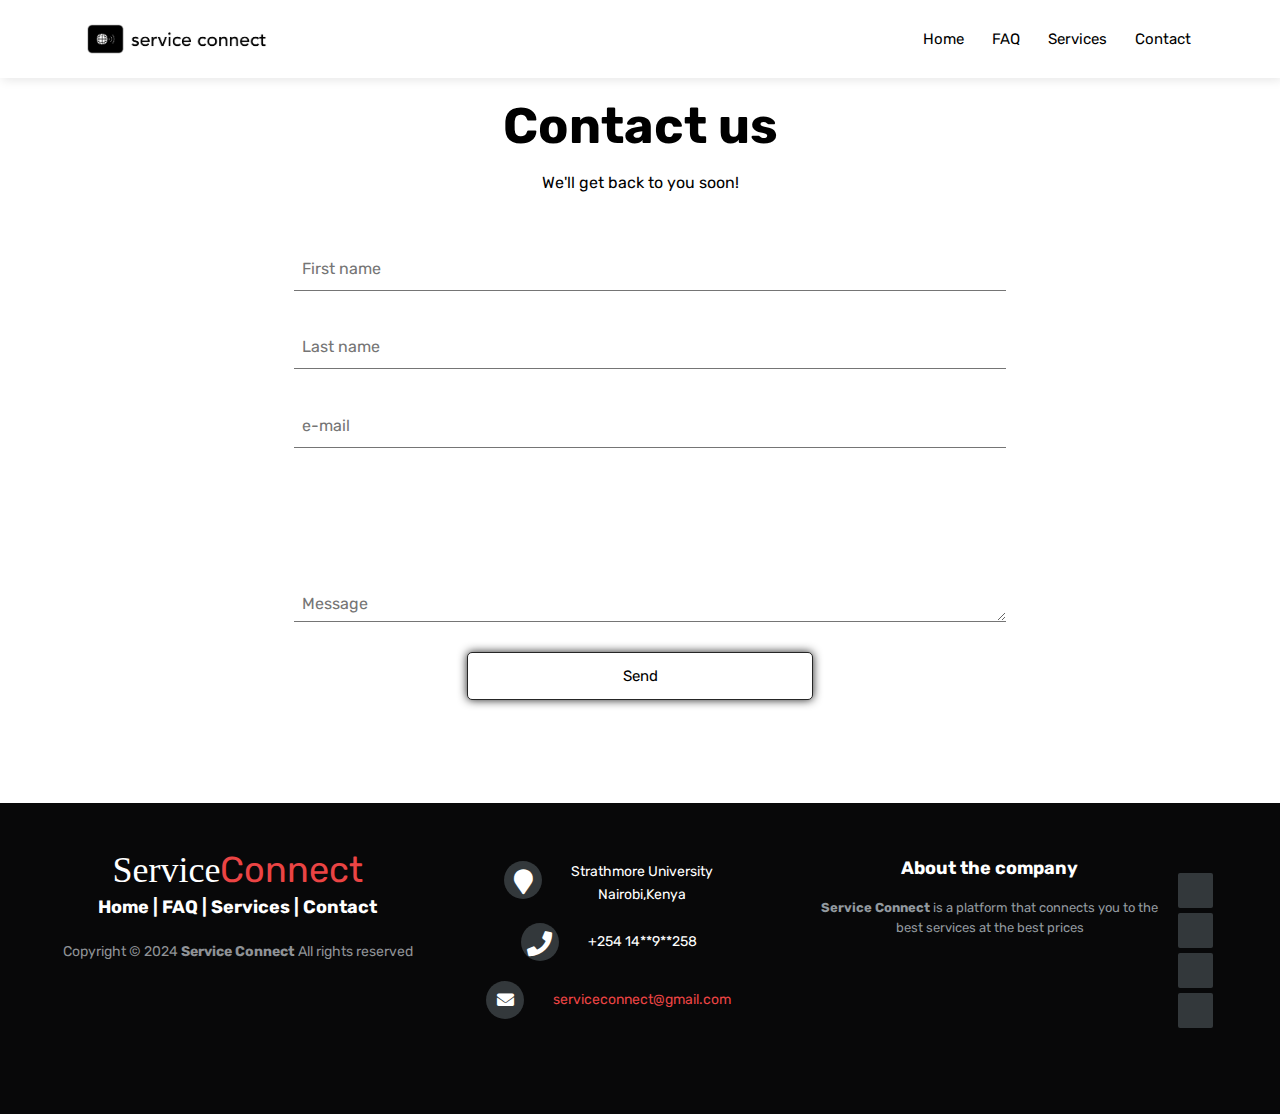
<file: contact.html>
<!DOCTYPE html>
<html lang="en">
<head>
    <meta charset="UTF-8">
    <meta name="viewport" content="width=device-width, initial-scale=1.0">
    <title>Contact</title>
    <link rel="stylesheet" href="style.css">
    <link rel="preconnect" href="https://fonts.googleapis.com">
<link rel="preconnect" href="https://fonts.gstatic.com" crossorigin>
<link href="https://fonts.googleapis.com/css2?family=Rubik:ital,wght@0,300..900;1,300..900&display=swap" rel="stylesheet">
<link rel="stylesheet" href="https://cdnjs.cloudflare.com/ajax/libs/font-awesome/5.15.3/css/all.min.css">
</head>
<body>
    <nav>
        <img src="images/logo.png" alt="logo">
        <div class="nav-links" id="nav-links">
            <i class="fa fa-times" onclick="hidemenu()"></i>
            <ul>
                <li><a href="index.html">Home</a></li>
                <li><a href="FAQ.html">FAQ</a></li>
                <li><a href="services.html">Services</a></li>
                <li><a href="contact.html">Contact</a></li>
            </ul>
        </div>
        <i class="fa fa-bars" onclick="showMenu()"></i>
    </nav>

    <main>
        <div class="title">Contact us</div>
        <div class="title-info">We'll get back to you soon!</div>

        <form action="" method="" class="form">
            <div class="input-group">
                <input type="text" name="first_name" id="first-name" placeholder="First name">
                <label for="first-name">First name</label>
            </div>
            
            <div class="input-group">
                <input type="text" name="last_name" id="last-name" placeholder="Last Name">
                <label for="last-name">Last name</label>
            </div>

            <div class="input-group">
                <input type="email" name="e-mail" id="e-mail" placeholder="e-mail">
                <label for="e-mail">e-mail</label>
            </div>

            <div class="textarea-group">
                <textarea name="message" id="message" rows="5" placeholder="Message"></textarea>
                <label for="message">Message</label>
            </div>

            <div class="button-div">
                <button type="submit">Send</button>
            </div>
        </form>
    </main>


    
    <footer class="footer-distributed">
        <div class="footer-left">
            <h3>Service<span>Connect</span></h3>
                <p class="footer-links">
                    <a href="index.html">Home</a>
                    |
                    <a href="FAQ.html">FAQ</a>
                    |
                    <a href="services.html">Services</a>
                    |
                    <a href="contact.html">Contact</a>
                </p>
                <p class="footer-company-name">Copyright © 2024 <strong>Service Connect</strong> All rights reserved </p>
        </div>
                
                
                <div class="footer-center">
                    <div>
                        <i class="fa fa-map-marker"></i>
                        <p><span>Strathmore University</span>
                            Nairobi,Kenya</p>
                    </div>
        
                    <div>
                        <i class="fa fa-phone"></i>
                        <p>+254 14**9**258</p>
                    </div>
                    <div>
                        <i class="fa fa-envelope"></i>
                        <p><a href="#">serviceconnect@gmail.com</a></p>
                    </div>
                </div>

                    <div class="footer-right">
                        <p class="footer-company-about">
                            <span>About the company</span>
                            <strong>Service Connect</strong> is a platform that connects you to the best services at the best prices
                        </p>
                    </div>
                    <div class="footer-icons">
                        <a href="#"><i class="fa fa-facebook"></i></a>
                        <a href="#"><i class="fa fa-twitter"></i></a>
                        <a href="#"><i class="fa fa-linkedin"></i></a>
                        <a href="#"><i class="fa fa-github"></i></a>
                    </div>
        </div>
    </footer>

</body>
</html>
</file>
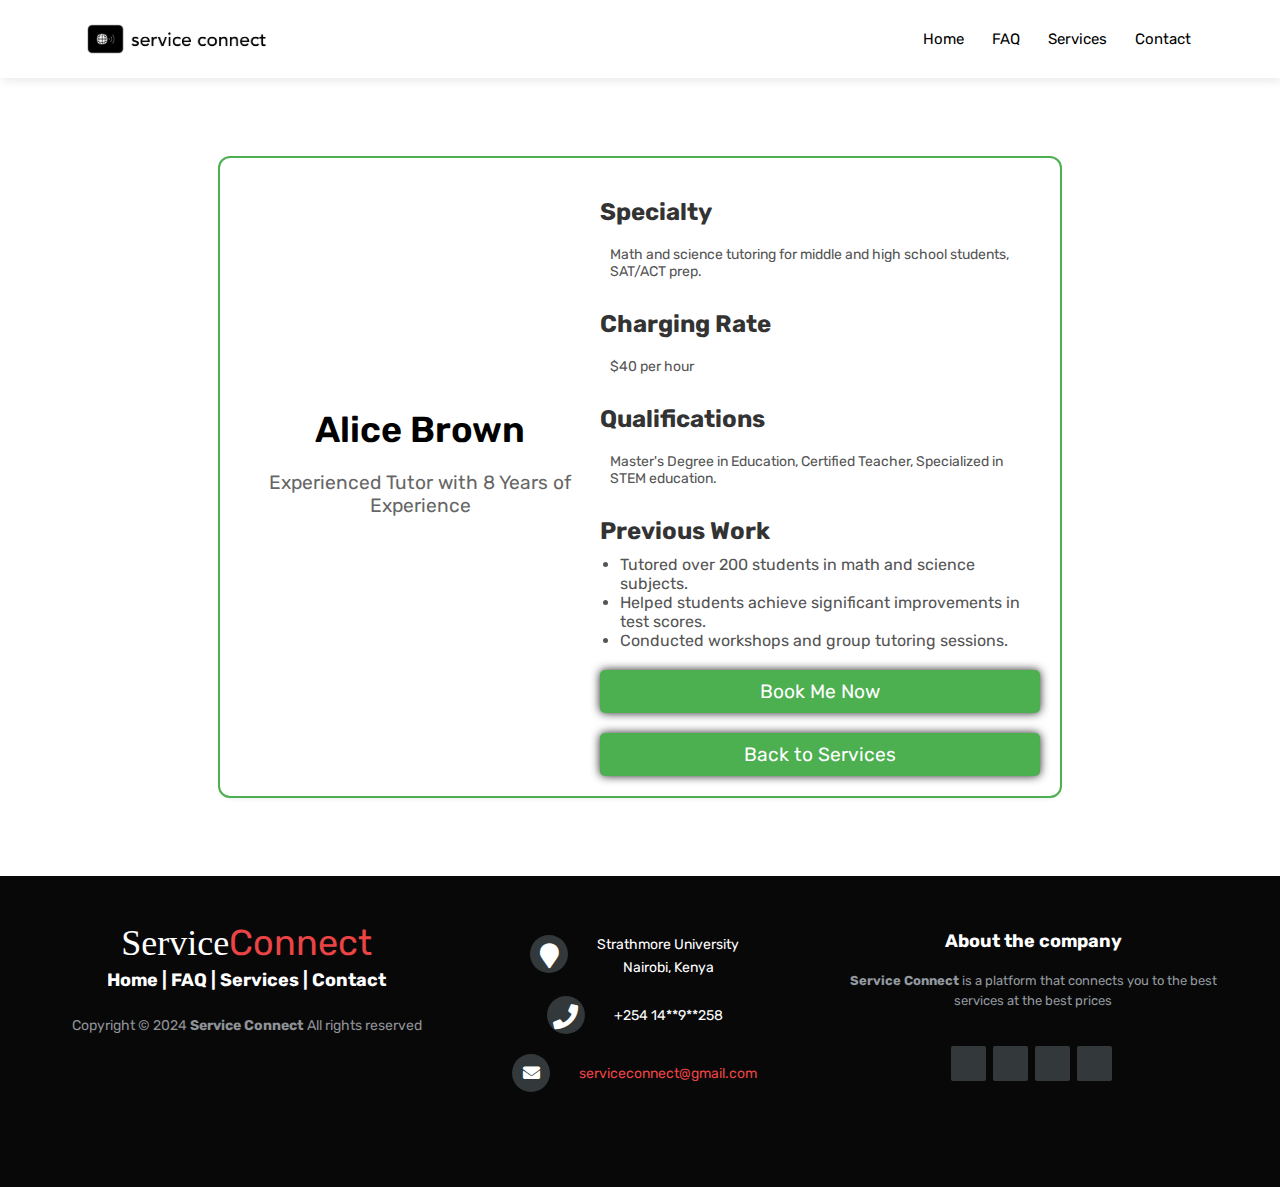
<file: david_brown.html>
<!DOCTYPE html>
<html lang="en">
<head>
    <meta charset="UTF-8">
    <meta name="viewport" content="width=device-width, initial-scale=1.0">
    <title>AliceBrown - Electrician</title>
    <link rel="stylesheet" href="style.css">
    <link rel="preconnect" href="https://fonts.googleapis.com">
    <link rel="preconnect" href="https://fonts.gstatic.com" crossorigin>
    <link href="https://fonts.googleapis.com/css2?family=Rubik:wght@300;400;500;700&display=swap" rel="stylesheet">
    <link rel="stylesheet" href="https://cdnjs.cloudflare.com/ajax/libs/font-awesome/5.15.3/css/all.min.css">
</head>
<body>
    <nav>
        <img src="images/logo.png" alt="logo">
        <div class="nav-links" id="nav-links">
            <i class="fa fa-times" onclick="hidemenu()"></i>
            <ul>
                <li><a href="index.html">Home</a></li>
                <li><a href="FAQ.html">FAQ</a></li>
                <li><a href="services.html">Services</a></li>
                <li><a href="contact.html">Contact</a></li>
            </ul>
        </div>
        <i class="fa fa-bars" onclick="showMenu()"></i>
    </nav>

    <div class="profile-container">
        <div class="profile-header">
            <h1>Alice Brown</h1>
            <p>Experienced Tutor with 8 Years of Experience</p>
        </div>
        <div class="profile-details">
            <h2>Specialty</h2>
            <p>Math and science tutoring for middle and high school students, SAT/ACT prep.</p>

            <h2>Charging Rate</h2>
            <p>$40 per hour</p>

            <h2>Qualifications</h2>
            <p>Master's Degree in Education, Certified Teacher, Specialized in STEM education.</p>

            <h2>Previous Work</h2>
            <ul>
                <li>Tutored over 200 students in math and science subjects.</li>
                <li>Helped students achieve significant improvements in test scores.</li>
                <li>Conducted workshops and group tutoring sessions.</li>
            </ul>

            <button onclick="bookNow()">Book Me Now</button>
            <button onclick="goBack()" class="return-button">Back to Services</button>
        </div>
    </div>

    <footer class="footer-distributed">
        <div class="footer-left">
            <h3>Service<span>Connect</span></h3>
                <p class="footer-links">
                    <a href="index.html">Home</a>
                    |
                    <a href="FAQ.html">FAQ</a>
                    |
                    <a href="services.html">Services</a>
                    |
                    <a href="contact.html">Contact</a>
                </p>
                <p class="footer-company-name">Copyright © 2024 <strong>Service Connect</strong> All rights reserved </p>
        </div>
                
        <div class="footer-center">
            <div>
                <i class="fa fa-map-marker"></i>
                <p><span>Strathmore University</span> Nairobi, Kenya</p>
            </div>
            <div>
                <i class="fa fa-phone"></i>
                <p>+254 14**9**258</p>
            </div>
            <div>
                <i class="fa fa-envelope"></i>
                <p><a href="#">serviceconnect@gmail.com</a></p>
            </div>
        </div>

        <div class="footer-right">
            <p class="footer-company-about">
                <span>About the company</span>
                <strong>Service Connect</strong> is a platform that connects you to the best services at the best prices
            </p>
            <div class="footer-icons">
                <a href="#"><i class="fa fa-facebook"></i></a>
                <a href="#"><i class="fa fa-twitter"></i></a>
                <a href="#"><i class="fa fa-linkedin"></i></a>
                <a href="#"><i class="fa fa-github"></i></a>
            </div>
        </div>
    </footer>

    <script>
        function bookNow() {
            alert('Booking feature is currently under development.');
        }

        function goBack() {
            window.location.href = 'services.html';
        }
    </script>
</body>
</html>
</file>
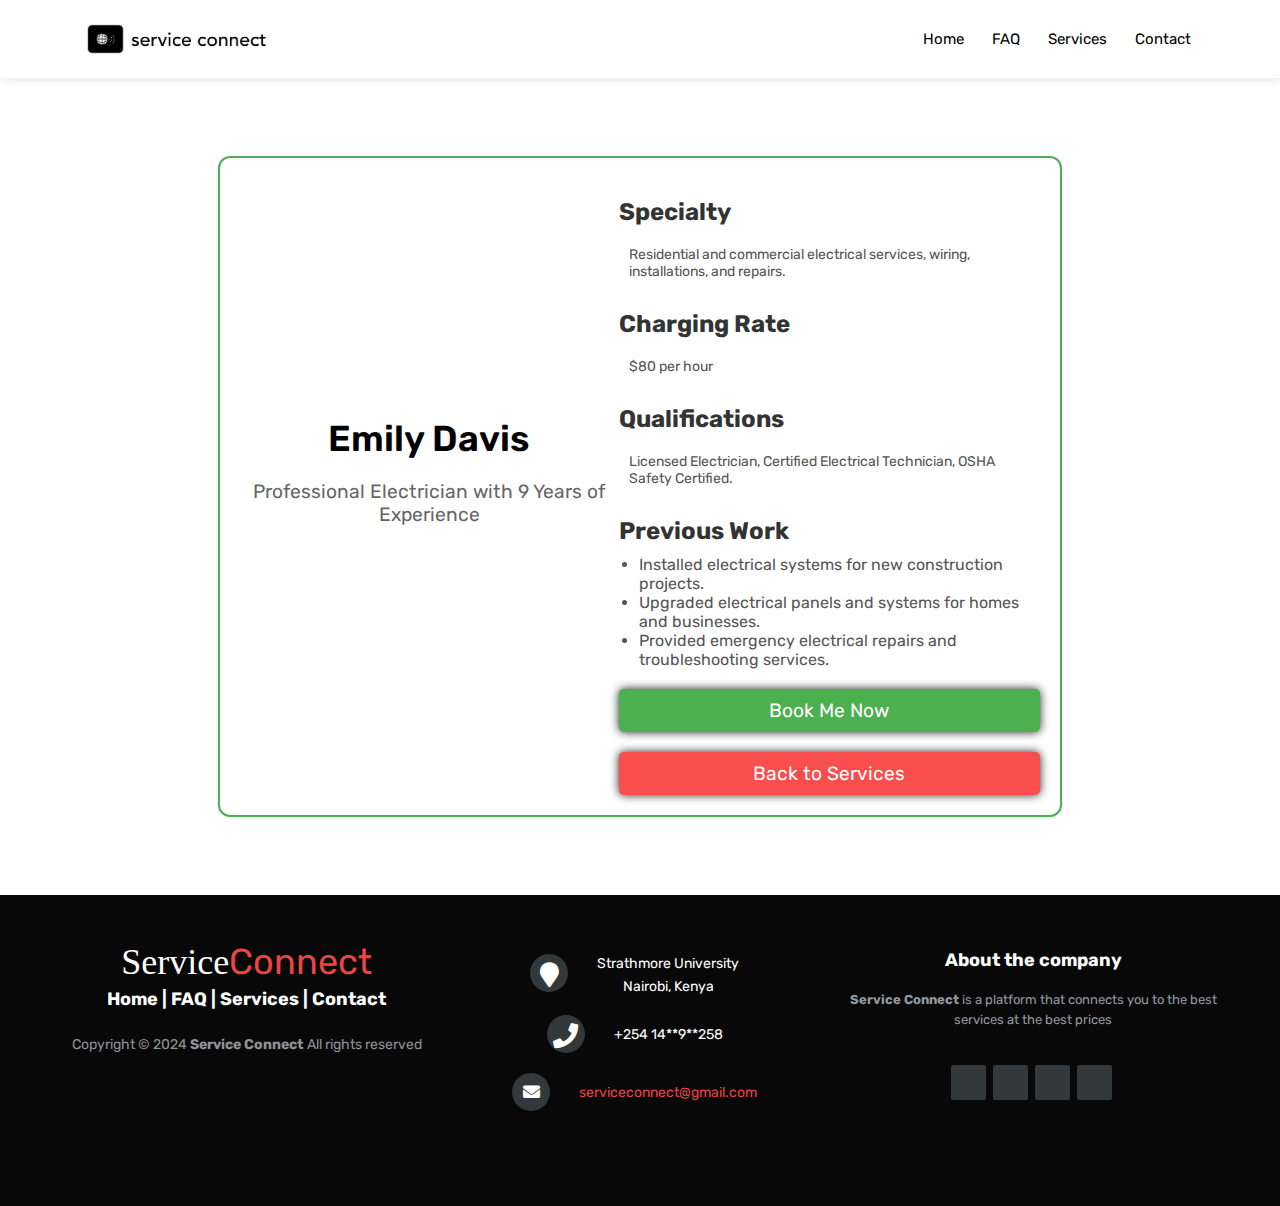
<file: emily_davis.html>
<!DOCTYPE html>
<html lang="en">
<head>
    <meta charset="UTF-8">
    <meta name="viewport" content="width=device-width, initial-scale=1.0">
    <title>Emily Davis- Electrician Services</title>
    <link rel="stylesheet" href="style.css">
    <link rel="preconnect" href="https://fonts.googleapis.com">
    <link rel="preconnect" href="https://fonts.gstatic.com" crossorigin>
    <link href="https://fonts.googleapis.com/css2?family=Rubik:wght@300;400;500;700&display=swap" rel="stylesheet">
    <link rel="stylesheet" href="https://cdnjs.cloudflare.com/ajax/libs/font-awesome/5.15.3/css/all.min.css">
</head>
<body>
    <nav>
        <img src="images/logo.png" alt="logo">
        <div class="nav-links" id="nav-links">
            <i class="fa fa-times" onclick="hidemenu()"></i>
            <ul>
                <li><a href="index.html">Home</a></li>
                <li><a href="FAQ.html">FAQ</a></li>
                <li><a href="services.html">Services</a></li>
                <li><a href="contact.html">Contact</a></li>
            </ul>
        </div>
        <i class="fa fa-bars" onclick="showMenu()"></i>
    </nav>

    <div class="profile-container">
        <div class="profile-header">
            <h1>Emily Davis</h1>
            <p>Professional Electrician with 9 Years of Experience</p>
        </div>
        <div class="profile-details">
            <h2>Specialty</h2>
            <p>Residential and commercial electrical services, wiring, installations, and repairs.</p>

            <h2>Charging Rate</h2>
            <p>$80 per hour</p>

            <h2>Qualifications</h2>
            <p>Licensed Electrician, Certified Electrical Technician, OSHA Safety Certified.</p>

            <h2>Previous Work</h2>
            <ul>
                <li>Installed electrical systems for new construction projects.</li>
                <li>Upgraded electrical panels and systems for homes and businesses.</li>
                <li>Provided emergency electrical repairs and troubleshooting services.</li>
            </ul>

            <button onclick="bookNow()">Book Me Now</button>
            <button onclick="goBack()" class="return_button">Back to Services</button>
        </div>
    </div>

    <footer class="footer-distributed">
        <div class="footer-left">
            <h3>Service<span>Connect</span></h3>
                <p class="footer-links">
                    <a href="index.html">Home</a>
                    |
                    <a href="FAQ.html">FAQ</a>
                    |
                    <a href="services.html">Services</a>
                    |
                    <a href="contact.html">Contact</a>
                </p>
                <p class="footer-company-name">Copyright © 2024 <strong>Service Connect</strong> All rights reserved </p>
        </div>
                
        <div class="footer-center">
            <div>
                <i class="fa fa-map-marker"></i>
                <p><span>Strathmore University</span> Nairobi, Kenya</p>
            </div>
            <div>
                <i class="fa fa-phone"></i>
                <p>+254 14**9**258</p>
            </div>
            <div>
                <i class="fa fa-envelope"></i>
                <p><a href="#">serviceconnect@gmail.com</a></p>
            </div>
        </div>

        <div class="footer-right">
            <p class="footer-company-about">
                <span>About the company</span>
                <strong>Service Connect</strong> is a platform that connects you to the best services at the best prices
            </p>
            <div class="footer-icons">
                <a href="#"><i class="fa fa-facebook"></i></a>
                <a href="#"><i class="fa fa-twitter"></i></a>
                <a href="#"><i class="fa fa-linkedin"></i></a>
                <a href="#"><i class="fa fa-github"></i></a>
            </div>
        </div>
    </footer>

    <script>
        function bookNow() {
            alert('Booking feature is currently under development.');
        }

        function goBack() {
            window.location.href = 'services.html';
        }
    </script>
</body>
</html>
</file>
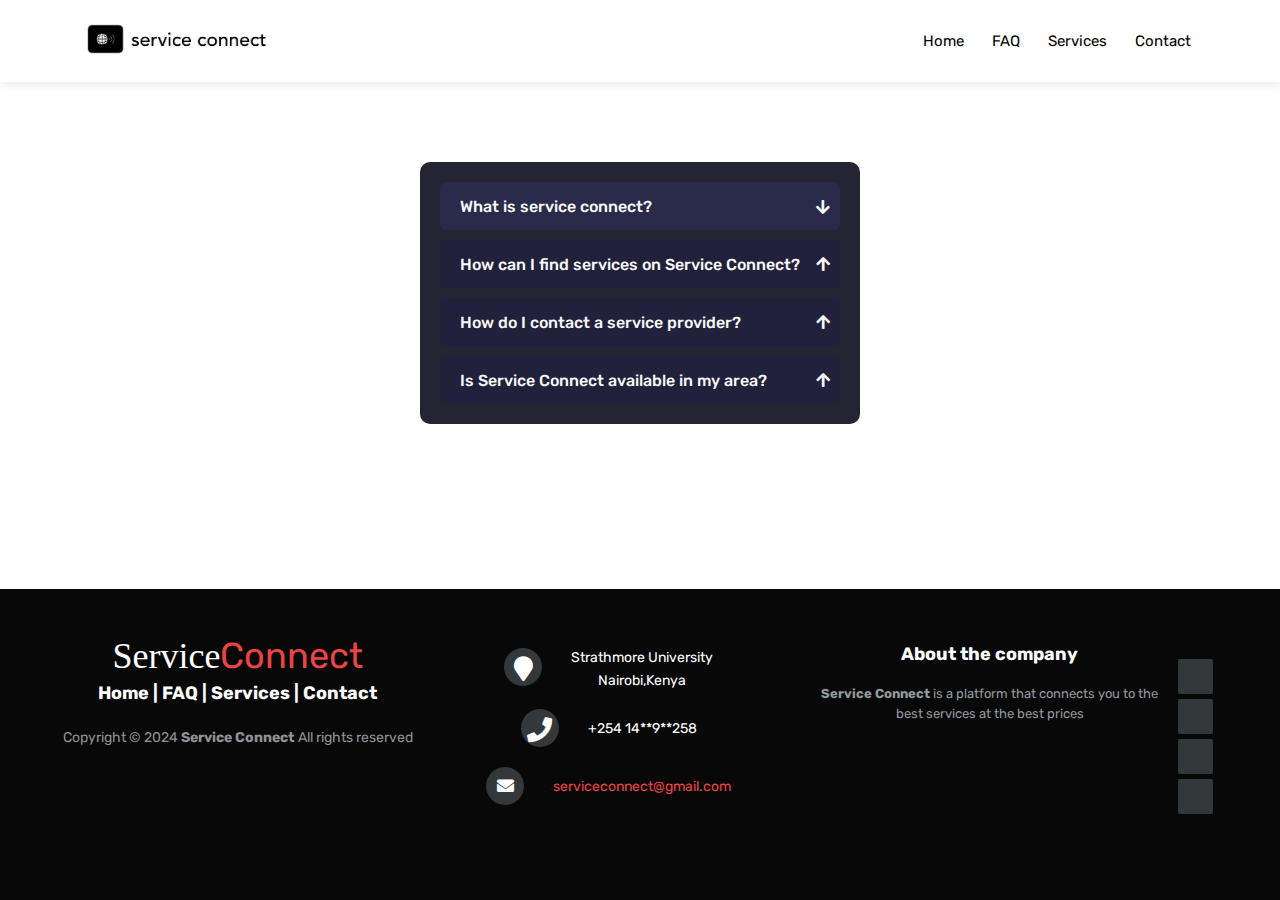
<file: FAQ.html>
<!DOCTYPE html>
<html lang="en">
<head>
    <meta charset="UTF-8">
    <meta name="viewport" content="width=device-width, initial-scale=1.0">
    <title>FAQ</title>
    <link rel="stylesheet" href="style.css">
    <link rel="stylesheet" href="contact.css">
    <link rel="preconnect" href="https://fonts.googleapis.com">
<link rel="preconnect" href="https://fonts.gstatic.com" crossorigin>
<link href="https://fonts.googleapis.com/css2?family=Rubik:ital,wght@0,300..900;1,300..900&display=swap" rel="stylesheet">
<link rel="stylesheet" href="https://cdnjs.cloudflare.com/ajax/libs/font-awesome/5.15.3/css/all.min.css">
</head>
<body>
    <nav>
        <a href="index.html">
            <img src="images/logo.png" alt="logo">
        </a>
        <div class="nav-links" id="nav-links">
            <i class="fa fa-times" onclick="hidemenu()"></i>
            <ul>
                <li><a href="index.html">Home</a></li>
                <li><a href="FAQ.html">FAQ</a></li>
                <li><a href="services.html">Services</a></li>
                <li><a href="contact.html">Contact</a></li>
            </ul>
        </div>
        <i class="fa fa-bars" onclick="showMenu()"></i>
    </nav>
    
        <article>
          <div>
            <header onClick="toggleItem(this)" class="active">
              <h2>What is service connect?</h2>
              <span><i class="fa fa-arrow-up" aria-hidden="true"></i></span>
            </header>
            <div>
              <p>
                Service Connect is an online platform that connects users with a variety of services provided by skilled professionals. Whether you need plumbing, gardening, tutoring, or other services, Service Connect ensures you find trusted professionals at competitive prices.
              </p>
            </div>
          </div>
          <div>
            <header onClick="toggleItem(this)">
              <h2>How can I find services on Service Connect?</h2>
              <span><i class="fa fa-arrow-up" aria-hidden="true"></i></span>
            </header>
            <div>
              <p>
                To find services on Service Connect, simply navigate to the Services page. You can browse through different categories, such as Home Services, Personal Services, and more. Each service listing includes details about the service provider, their expertise, ratings, and pricing.
              </p>
            </div>
          </div>
          <div>
            <header onClick="toggleItem(this)">
              <h2>How do I contact a service provider?</h2>
              <span><i class="fa fa-arrow-up" aria-hidden="true"></i></span>
            </header>
            <div>
              <p>
                You can contact a service provider directly through their profile page on Service Connect. Each provider's profile includes contact information or a booking option, making it easy to reach out and discuss your requirements.
              </p>
            </div>
          </div>
          <div>
            <header onClick="toggleItem(this)">
              <h2>Is Service Connect available in my area?</h2>
              <span><i class="fa fa-arrow-up" aria-hidden="true"></i></span>
              <!-- <span class="material-symbols-outlined">expand_more</span> -->
            </header>
            <div>
              <p>
                Service Connect is continually expanding its coverage. Check the Services page or contact us for the most up-to-date information on service availability in your area. We strive to connect users with service providers across different locations.
              </p>
            </div>
          </div>
        </article>
    
        <script type="text/javascript" src="script.js">

        </script>
      

    
    <footer class="footer-distributed">
        <div class="footer-left">
            <h3>Service<span>Connect</span></h3>
                <p class="footer-links">
                    <a href="index.html">Home</a>
                    |
                    <a href="FAQ.html">FAQ</a>
                    |
                    <a href="services.html">Services</a>
                    |
                    <a href="contact.html">Contact</a>
                </p>
                <p class="footer-company-name">Copyright © 2024 <strong>Service Connect</strong> All rights reserved </p>
        </div>
                
                
                <div class="footer-center">
                    <div>
                        <i class="fa fa-map-marker"></i>
                        <p><span>Strathmore University</span>
                            Nairobi,Kenya</p>
                    </div>
        
                    <div>
                        <i class="fa fa-phone"></i>
                        <p>+254 14**9**258</p>
                    </div>
                    <div>
                        <i class="fa fa-envelope"></i>
                        <p><a href="#">serviceconnect@gmail.com</a></p>
                    </div>
                </div>

                    <div class="footer-right">
                        <p class="footer-company-about">
                            <span>About the company</span>
                            <strong>Service Connect</strong> is a platform that connects you to the best services at the best prices
                        </p>
                    </div>
                    <div class="footer-icons">
                        <a href="#"><i class="fa fa-facebook"></i></a>
                        <a href="#"><i class="fa fa-twitter"></i></a>
                        <a href="#"><i class="fa fa-linkedin"></i></a>
                        <a href="#"><i class="fa fa-github"></i></a>
                    </div>
        </div>
    </footer>

</body>
</html>
</file>
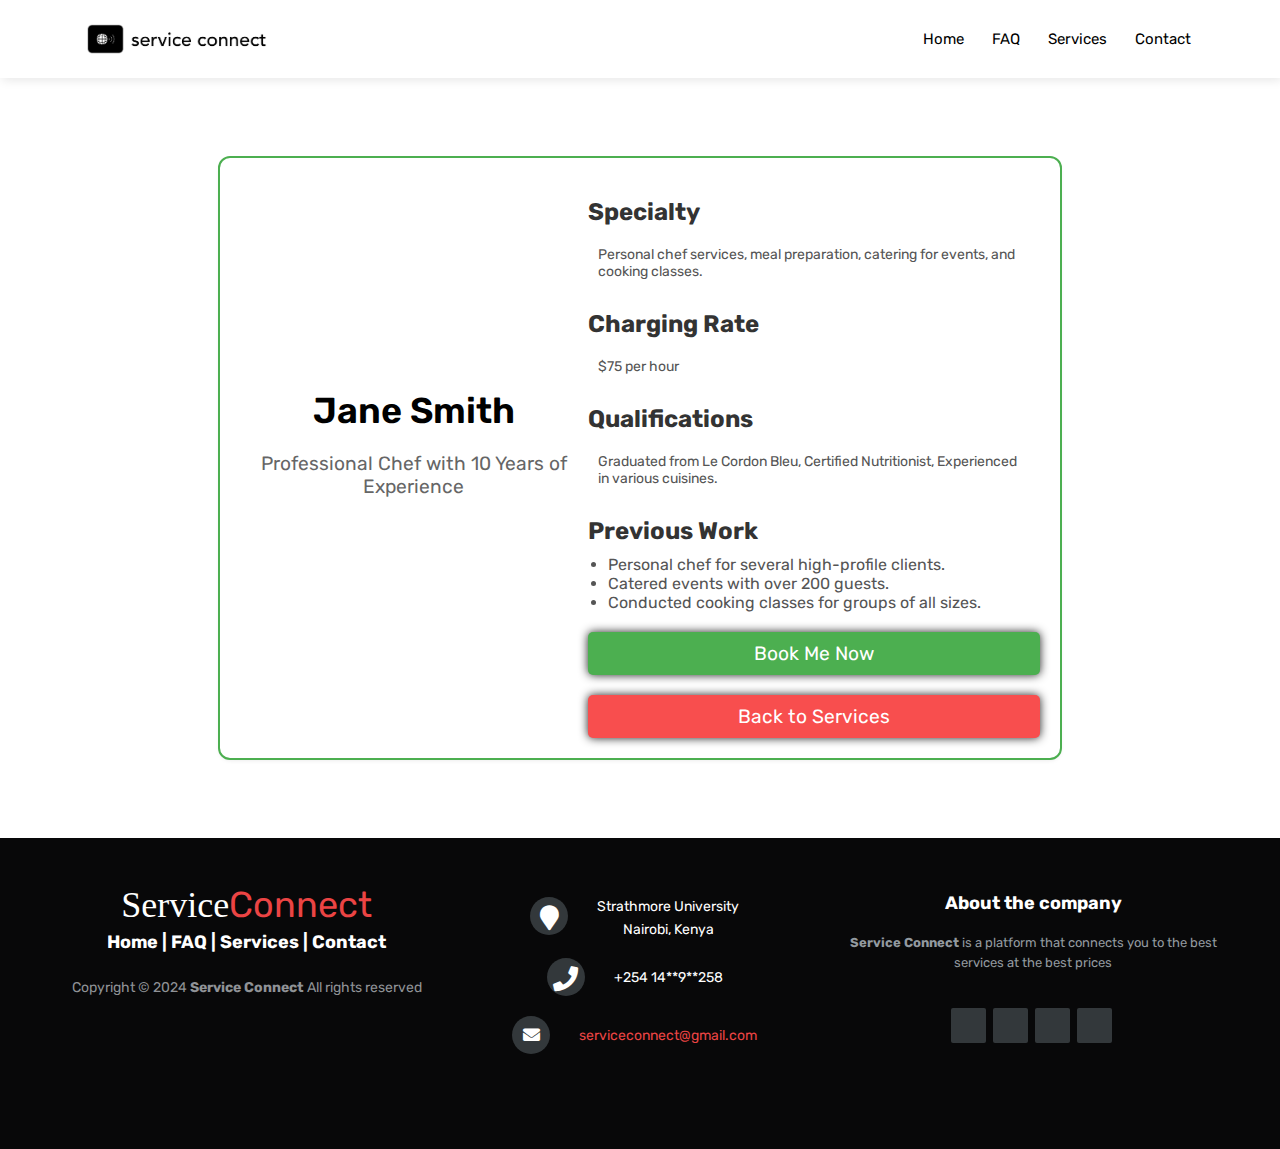
<file: jane_smith.html>
<!DOCTYPE html>
<html lang="en">
<head>
    <meta charset="UTF-8">
    <meta name="viewport" content="width=device-width, initial-scale=1.0">
    <title>Jane Smith - Cooking Services</title>
    <link rel="stylesheet" href="style.css">
    <link rel="preconnect" href="https://fonts.googleapis.com">
    <link rel="preconnect" href="https://fonts.gstatic.com" crossorigin>
    <link href="https://fonts.googleapis.com/css2?family=Rubik:wght@300;400;500;700&display=swap" rel="stylesheet">
    <link rel="stylesheet" href="https://cdnjs.cloudflare.com/ajax/libs/font-awesome/5.15.3/css/all.min.css">
</head>
<body>
    <nav>
        <img src="images/logo.png" alt="logo">
        <div class="nav-links" id="nav-links">
            <i class="fa fa-times" onclick="hidemenu()"></i>
            <ul>
                <li><a href="index.html">Home</a></li>
                <li><a href="FAQ.html">FAQ</a></li>
                <li><a href="services.html">Services</a></li>
                <li><a href="contact.html">Contact</a></li>
            </ul>
        </div>
        <i class="fa fa-bars" onclick="showMenu()"></i>
    </nav>

    <div class="profile-container">
        <div class="profile-header">
            <h1>Jane Smith</h1>
            <p>Professional Chef with 10 Years of Experience</p>
        </div>
        <div class="profile-details">
            <h2>Specialty</h2>
            <p>Personal chef services, meal preparation, catering for events, and cooking classes.</p>

            <h2>Charging Rate</h2>
            <p>$75 per hour</p>

            <h2>Qualifications</h2>
            <p>Graduated from Le Cordon Bleu, Certified Nutritionist, Experienced in various cuisines.</p>

            <h2>Previous Work</h2>
            <ul>
                <li>Personal chef for several high-profile clients.</li>
                <li>Catered events with over 200 guests.</li>
                <li>Conducted cooking classes for groups of all sizes.</li>
            </ul>

            <button onclick="bookNow()">Book Me Now</button>
            <button onclick="goBack()" class="return_button">Back to Services</button>
        </div>
    </div>

    <footer class="footer-distributed">
        <div class="footer-left">
            <h3>Service<span>Connect</span></h3>
                <p class="footer-links">
                    <a href="index.html">Home</a>
                    |
                    <a href="FAQ.html">FAQ</a>
                    |
                    <a href="services.html">Services</a>
                    |
                    <a href="contact.html">Contact</a>
                </p>
                <p class="footer-company-name">Copyright © 2024 <strong>Service Connect</strong> All rights reserved </p>
        </div>
                
        <div class="footer-center">
            <div>
                <i class="fa fa-map-marker"></i>
                <p><span>Strathmore University</span> Nairobi, Kenya</p>
            </div>
            <div>
                <i class="fa fa-phone"></i>
                <p>+254 14**9**258</p>
            </div>
            <div>
                <i class="fa fa-envelope"></i>
                <p><a href="#">serviceconnect@gmail.com</a></p>
            </div>
        </div>

        <div class="footer-right">
            <p class="footer-company-about">
                <span>About the company</span>
                <strong>Service Connect</strong> is a platform that connects you to the best services at the best prices
            </p>
            <div class="footer-icons">
                <a href="#"><i class="fa fa-facebook"></i></a>
                <a href="#"><i class="fa fa-twitter"></i></a>
                <a href="#"><i class="fa fa-linkedin"></i></a>
                <a href="#"><i class="fa fa-github"></i></a>
            </div>
        </div>
    </footer>

    <script>
        function bookNow() {
            alert('Booking feature is currently under development.');
        }

        function goBack() {
            window.location.href = 'services.html';
        }
    </script>
</body>
</html>
</file>
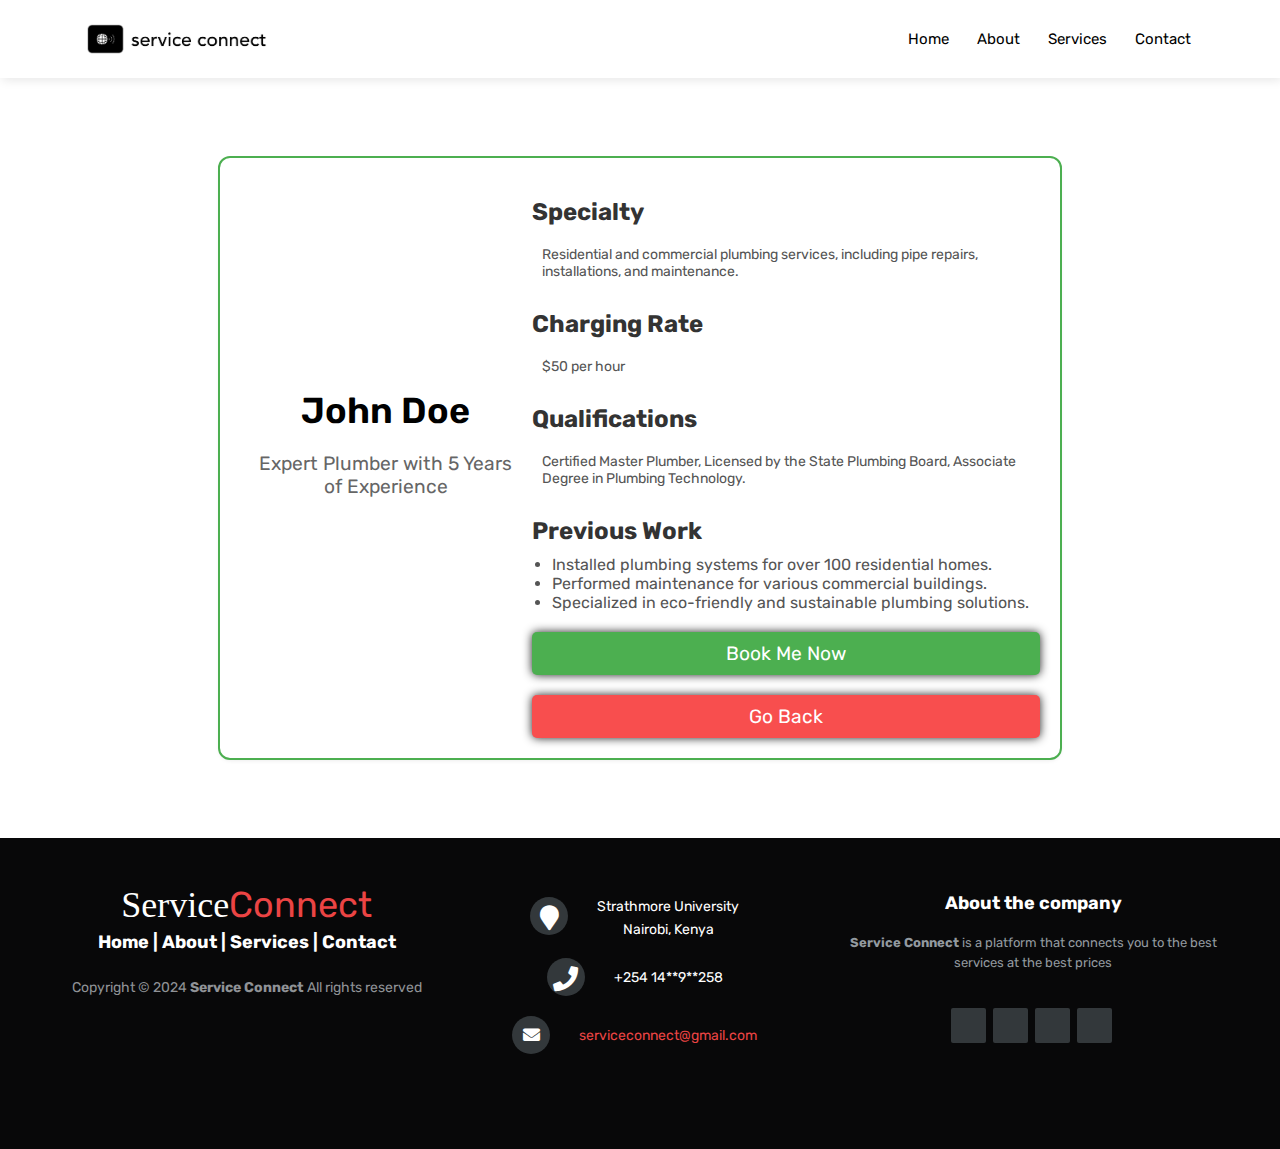
<file: john_doe.html>
<!DOCTYPE html>
<html lang="en">
<head>
    <meta charset="UTF-8">
    <meta name="viewport" content="width=device-width, initial-scale=1.0">
    <title>John Doe - Plumbing Services</title>
    <link rel="stylesheet" href="style.css">
    <link rel="preconnect" href="https://fonts.googleapis.com">
    <link rel="preconnect" href="https://fonts.gstatic.com" crossorigin>
    <link href="https://fonts.googleapis.com/css2?family=Rubik:wght@300;400;500;700&display=swap" rel="stylesheet">
    <link rel="stylesheet" href="https://cdnjs.cloudflare.com/ajax/libs/font-awesome/5.15.3/css/all.min.css">
</head>
<body>
    <nav>
        <img src="images/logo.png" alt="logo">
        <div class="nav-links" id="nav-links">
            <i class="fa fa-times" onclick="hidemenu()"></i>
            <ul>
                <li><a href="index.html">Home</a></li>
                <li><a href="about.html">About</a></li>
                <li><a href="services.html">Services</a></li>
                <li><a href="contact.html">Contact</a></li>
            </ul>
        </div>
        <i class="fa fa-bars" onclick="showMenu()"></i>
    </nav>

    <div class="profile-container">
        <div class="profile-header">
            <h1>John Doe</h1>
            <p>Expert Plumber with 5 Years of Experience</p>
        </div>
        <div class="profile-details">
            <h2>Specialty</h2>
            <p>Residential and commercial plumbing services, including pipe repairs, installations, and maintenance.</p>

            <h2>Charging Rate</h2>
            <p>$50 per hour</p>

            <h2>Qualifications</h2>
            <p>Certified Master Plumber, Licensed by the State Plumbing Board, Associate Degree in Plumbing Technology.</p>

            <h2>Previous Work</h2>
            <ul>
                <li>Installed plumbing systems for over 100 residential homes.</li>
                <li>Performed maintenance for various commercial buildings.</li>
                <li>Specialized in eco-friendly and sustainable plumbing solutions.</li>
            </ul>

            <button onclick="bookNow()">Book Me Now</button>
            <button onclick="goback()" class="return_button">Go Back</button>
            <!-- <i  onclick="goback()" class="fa fa-arrow-left" aria-hidden="true"></i> -->
        </div>
    </div>

    <footer class="footer-distributed">
        <div class="footer-left">
            <h3>Service<span>Connect</span></h3>
                <p class="footer-links">
                    <a href="index.html">Home</a>
                    |
                    <a href="about.html">About</a>
                    |
                    <a href="services.html">Services</a>
                    |
                    <a href="contact.html">Contact</a>
                </p>
                <p class="footer-company-name">Copyright © 2024 <strong>Service Connect</strong> All rights reserved </p>
        </div>
                
        <div class="footer-center">
            <div>
                <i class="fa fa-map-marker"></i>
                <p><span>Strathmore University</span> Nairobi, Kenya</p>
            </div>
            <div>
                <i class="fa fa-phone"></i>
                <p>+254 14**9**258</p>
            </div>
            <div>
                <i class="fa fa-envelope"></i>
                <p><a href="#">serviceconnect@gmail.com</a></p>
            </div>
        </div>

        <div class="footer-right">
            <p class="footer-company-about">
                <span>About the company</span>
                <strong>Service Connect</strong> is a platform that connects you to the best services at the best prices
            </p>
            <div class="footer-icons">
                <a href="#"><i class="fa fa-facebook"></i></a>
                <a href="#"><i class="fa fa-twitter"></i></a>
                <a href="#"><i class="fa fa-linkedin"></i></a>
                <a href="#"><i class="fa fa-github"></i></a>
            </div>
        </div>
    </footer>

    <script>
        function bookNow() {
            alert('Booking feature is currently under development.');
        }

        function goback() {
            window.location.href = "services.html";
        }
    </script>
</body>
</html>
</file>
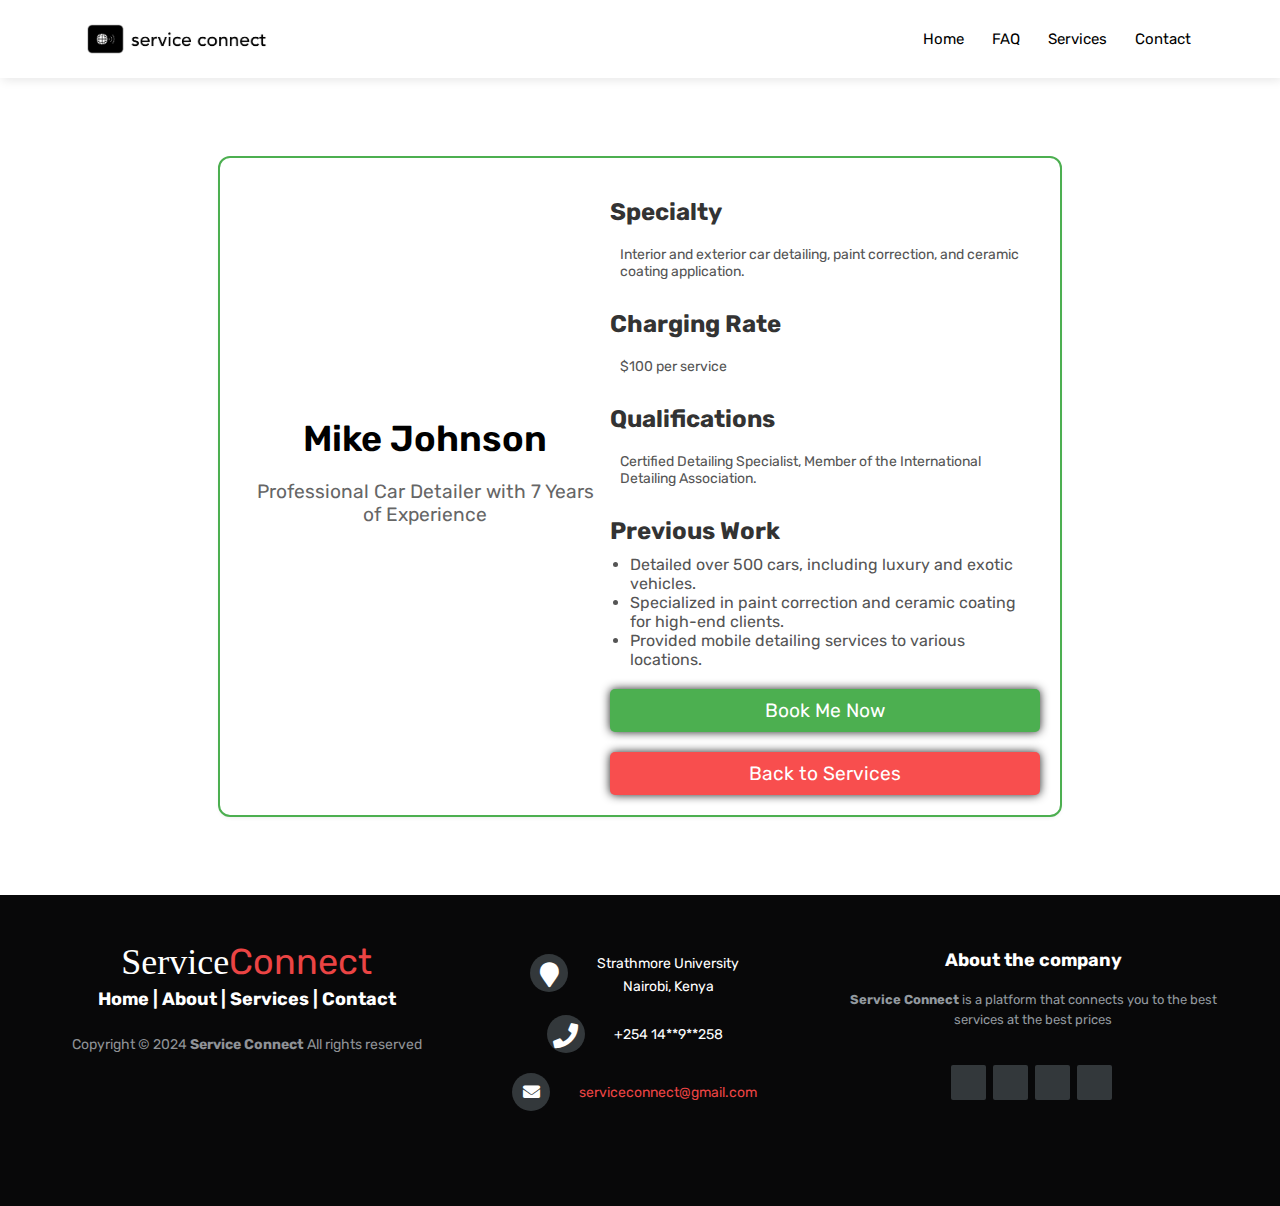
<file: mike_johnson.html>
<!DOCTYPE html>
<html lang="en">
<head>
    <meta charset="UTF-8">
    <meta name="viewport" content="width=device-width, initial-scale=1.0">
    <title>Mike Johnson - Car Detailing Services</title>
    <link rel="stylesheet" href="style.css">
    <link rel="preconnect" href="https://fonts.googleapis.com">
    <link rel="preconnect" href="https://fonts.gstatic.com" crossorigin>
    <link href="https://fonts.googleapis.com/css2?family=Rubik:wght@300;400;500;700&display=swap" rel="stylesheet">
    <link rel="stylesheet" href="https://cdnjs.cloudflare.com/ajax/libs/font-awesome/5.15.3/css/all.min.css">
</head>
<body>
    <nav>
        <img src="images/logo.png" alt="logo">
        <div class="nav-links" id="nav-links">
            <i class="fa fa-times" onclick="hidemenu()"></i>
            <ul>
                <li><a href="index.html">Home</a></li>
                <li><a href="FAQ.html">FAQ</a></li>
                <li><a href="services.html">Services</a></li>
                <li><a href="contact.html">Contact</a></li>
            </ul>
        </div>
        <i class="fa fa-bars" onclick="showMenu()"></i>
    </nav>

    <div class="profile-container">
        <div class="profile-header">
            <h1>Mike Johnson</h1>
            <p>Professional Car Detailer with 7 Years of Experience</p>
        </div>
        <div class="profile-details">
            <h2>Specialty</h2>
            <p>Interior and exterior car detailing, paint correction, and ceramic coating application.</p>

            <h2>Charging Rate</h2>
            <p>$100 per service</p>

            <h2>Qualifications</h2>
            <p>Certified Detailing Specialist, Member of the International Detailing Association.</p>

            <h2>Previous Work</h2>
            <ul>
                <li>Detailed over 500 cars, including luxury and exotic vehicles.</li>
                <li>Specialized in paint correction and ceramic coating for high-end clients.</li>
                <li>Provided mobile detailing services to various locations.</li>
            </ul>

            <button onclick="bookNow()">Book Me Now</button>
            <button onclick="goBack()" class="return_button">Back to Services</button>
        </div>
    </div>

    <footer class="footer-distributed">
        <div class="footer-left">
            <h3>Service<span>Connect</span></h3>
                <p class="footer-links">
                    <a href="index.html">Home</a>
                    |
                    <a href="about.html">About</a>
                    |
                    <a href="services.html">Services</a>
                    |
                    <a href="contact.html">Contact</a>
                </p>
                <p class="footer-company-name">Copyright © 2024 <strong>Service Connect</strong> All rights reserved </p>
        </div>
                
        <div class="footer-center">
            <div>
                <i class="fa fa-map-marker"></i>
                <p><span>Strathmore University</span> Nairobi, Kenya</p>
            </div>
            <div>
                <i class="fa fa-phone"></i>
                <p>+254 14**9**258</p>
            </div>
            <div>
                <i class="fa fa-envelope"></i>
                <p><a href="#">serviceconnect@gmail.com</a></p>
            </div>
        </div>

        <div class="footer-right">
            <p class="footer-company-about">
                <span>About the company</span>
                <strong>Service Connect</strong> is a platform that connects you to the best services at the best prices
            </p>
            <div class="footer-icons">
                <a href="#"><i class="fa fa-facebook"></i></a>
                <a href="#"><i class="fa fa-twitter"></i></a>
                <a href="#"><i class="fa fa-linkedin"></i></a>
                <a href="#"><i class="fa fa-github"></i></a>
            </div>
        </div>
    </footer>

    <script>
        function bookNow() {
            alert('Booking feature is currently under development.');
        }

        function goBack() {
            window.location.href = 'services.html';
        }
    </script>
</body>
</html>
</file>
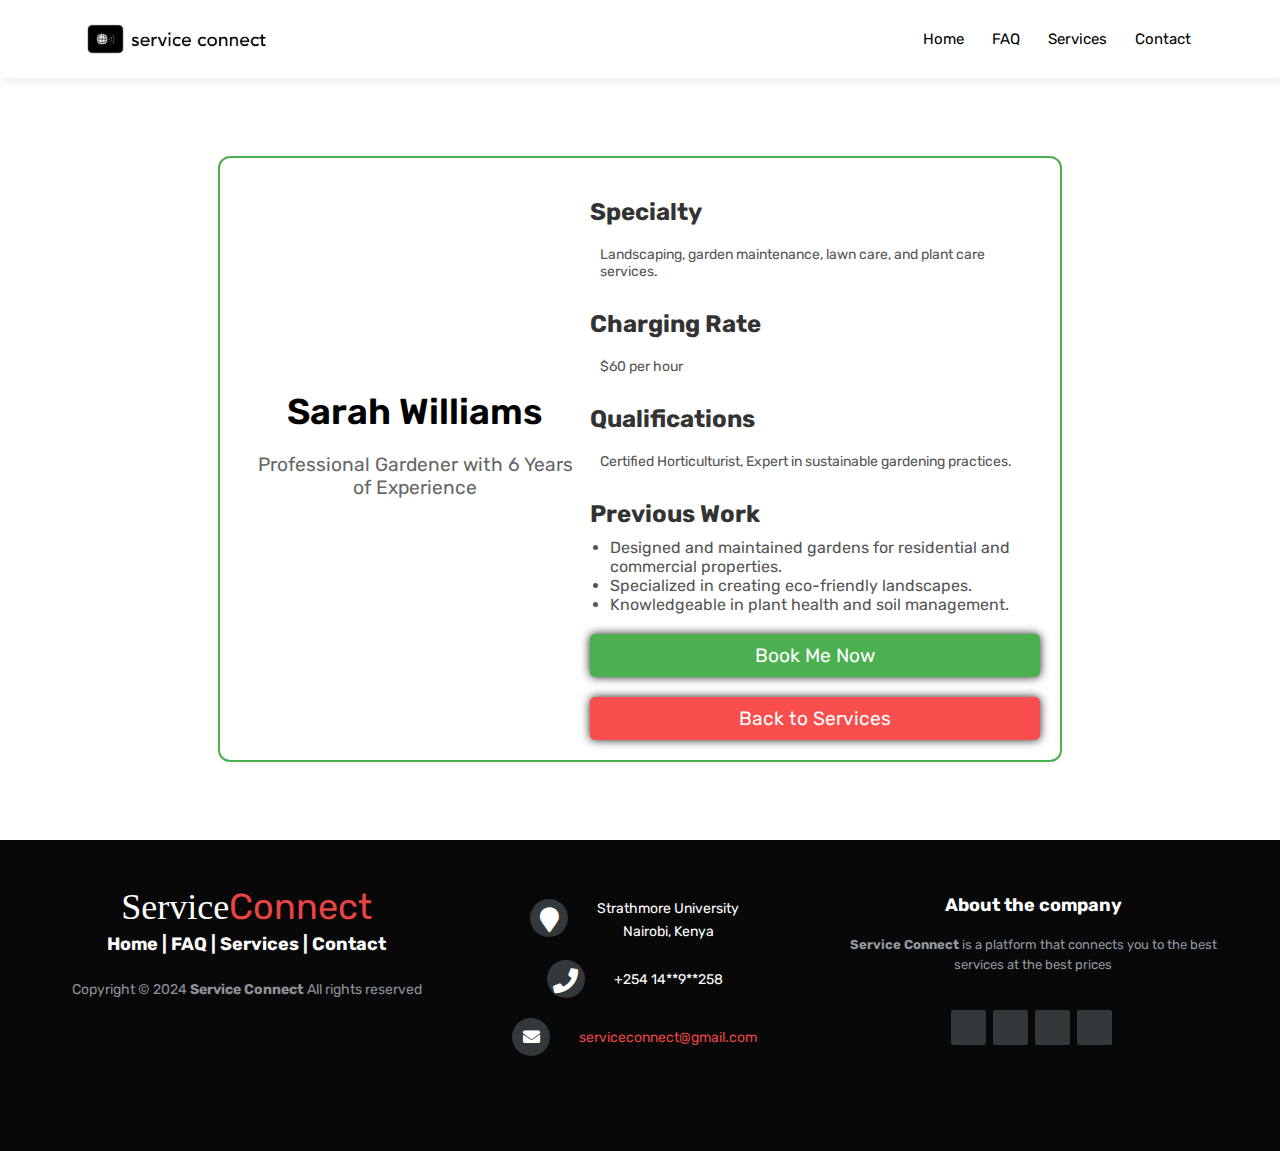
<file: sarah_williams.html>
<!DOCTYPE html>
<html lang="en">
<head>
    <meta charset="UTF-8">
    <meta name="viewport" content="width=device-width, initial-scale=1.0">
    <title>Sarah Williams- Gardening Services</title>
    <link rel="stylesheet" href="style.css">
    <link rel="preconnect" href="https://fonts.googleapis.com">
    <link rel="preconnect" href="https://fonts.gstatic.com" crossorigin>
    <link href="https://fonts.googleapis.com/css2?family=Rubik:wght@300;400;500;700&display=swap" rel="stylesheet">
    <link rel="stylesheet" href="https://cdnjs.cloudflare.com/ajax/libs/font-awesome/5.15.3/css/all.min.css">
</head>
<body>
    <nav>
        <img src="images/logo.png" alt="logo">
        <div class="nav-links" id="nav-links">
            <i class="fa fa-times" onclick="hidemenu()"></i>
            <ul>
                <li><a href="index.html">Home</a></li>
                <li><a href="FAQ.html">FAQ</a></li>
                <li><a href="services.html">Services</a></li>
                <li><a href="contact.html">Contact</a></li>
            </ul>
        </div>
        <i class="fa fa-bars" onclick="showMenu()"></i>
    </nav>

    <div class="profile-container">
        <div class="profile-header">
            <h1>Sarah Williams</h1>
            <p>Professional Gardener with 6 Years of Experience</p>
        </div>
        <div class="profile-details">
            <h2>Specialty</h2>
            <p>Landscaping, garden maintenance, lawn care, and plant care services.</p>

            <h2>Charging Rate</h2>
            <p>$60 per hour</p>

            <h2>Qualifications</h2>
            <p>Certified Horticulturist, Expert in sustainable gardening practices.</p>

            <h2>Previous Work</h2>
            <ul>
                <li>Designed and maintained gardens for residential and commercial properties.</li>
                <li>Specialized in creating eco-friendly landscapes.</li>
                <li>Knowledgeable in plant health and soil management.</li>
            </ul>

            <button onclick="bookNow()">Book Me Now</button>
            <button onclick="goBack()" class="return_button">Back to Services</button>
        </div>
    </div>

    <footer class="footer-distributed">
        <div class="footer-left">
            <h3>Service<span>Connect</span></h3>
                <p class="footer-links">
                    <a href="index.html">Home</a>
                    |
                    <a href="FAQ.html">FAQ</a>
                    |
                    <a href="services.html">Services</a>
                    |
                    <a href="contact.html">Contact</a>
                </p>
                <p class="footer-company-name">Copyright © 2024 <strong>Service Connect</strong> All rights reserved </p>
        </div>
                
        <div class="footer-center">
            <div>
                <i class="fa fa-map-marker"></i>
                <p><span>Strathmore University</span> Nairobi, Kenya</p>
            </div>
            <div>
                <i class="fa fa-phone"></i>
                <p>+254 14**9**258</p>
            </div>
            <div>
                <i class="fa fa-envelope"></i>
                <p><a href="#">serviceconnect@gmail.com</a></p>
            </div>
        </div>

        <div class="footer-right">
            <p class="footer-company-about">
                <span>About the company</span>
                <strong>Service Connect</strong> is a platform that connects you to the best services at the best prices
            </p>
            <div class="footer-icons">
                <a href="#"><i class="fa fa-facebook"></i></a>
                <a href="#"><i class="fa fa-twitter"></i></a>
                <a href="#"><i class="fa fa-linkedin"></i></a>
                <a href="#"><i class="fa fa-github"></i></a>
            </div>
        </div>
    </footer>

    <script>
        function bookNow() {
            alert('Booking feature is currently under development.');
        }

        function goBack() {
            window.location.href = 'services.html';
        }
    </script>
</body>
</html>
</file>
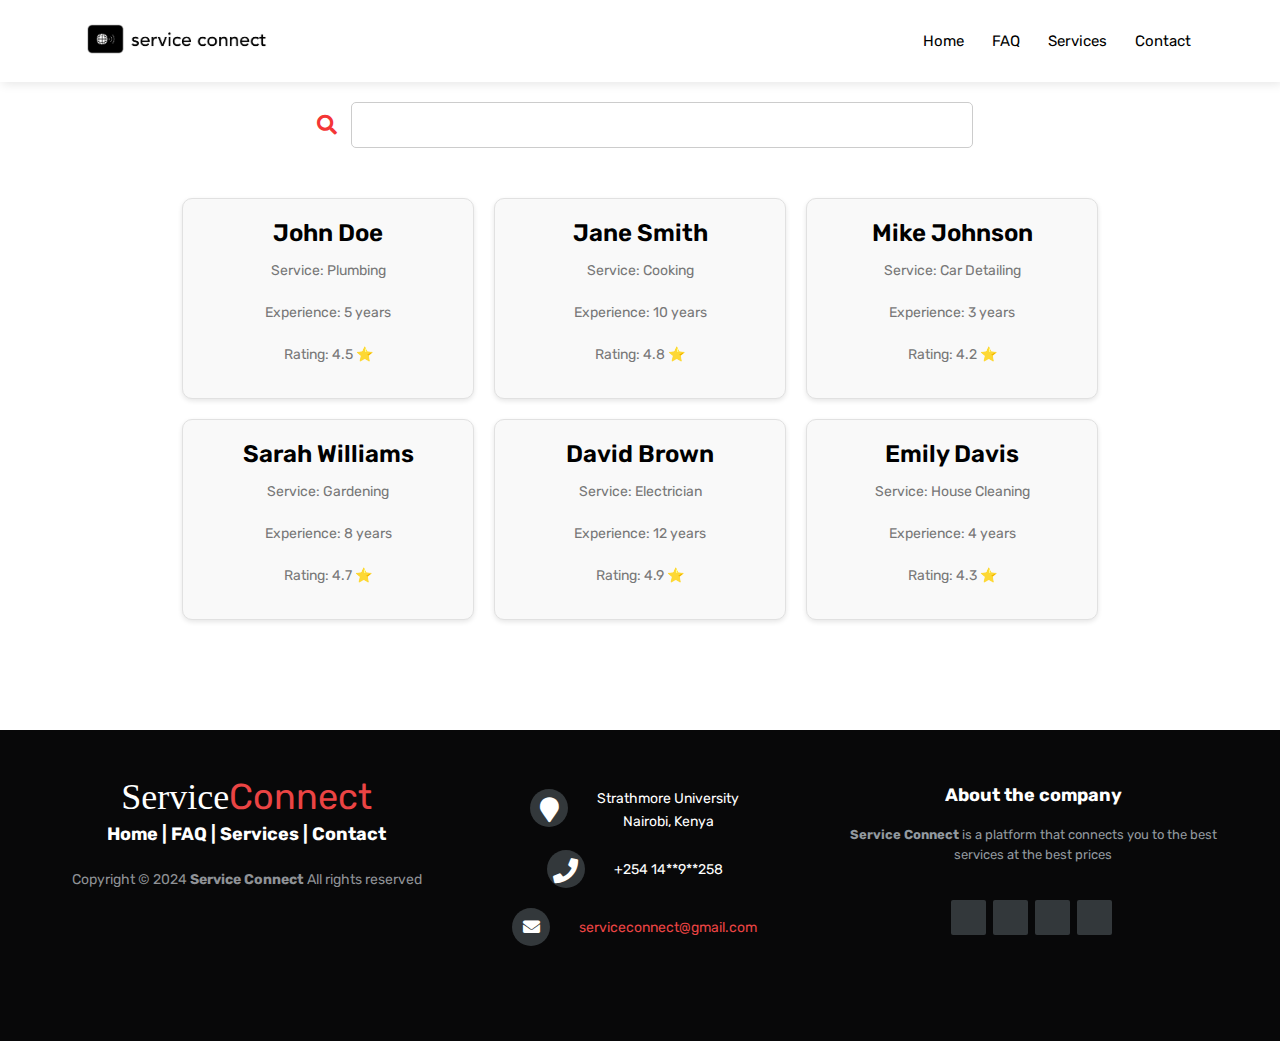
<file: services.html>
<!DOCTYPE html>
<html lang="en">
<head>
    <meta charset="UTF-8">
    <meta name="viewport" content="width=device-width, initial-scale=1.0">
    <title>Services</title>
    <link rel="stylesheet" href="style.css">
    <link rel="preconnect" href="https://fonts.googleapis.com">
    <link rel="preconnect" href="https://fonts.gstatic.com" crossorigin>
    <link href="https://fonts.googleapis.com/css2?family=Rubik:wght@300;400;500;700&display=swap" rel="stylesheet">
    <link rel="stylesheet" href="https://cdnjs.cloudflare.com/ajax/libs/font-awesome/5.15.3/css/all.min.css">
</head>
<body>
    <nav>
        <a href="index.html">
            <img src="images/logo.png" alt="logo">
        </a>
        <div class="nav-links" id="nav-links">
            <i class="fa fa-times" onclick="hidemenu()"></i>
            <ul>
                <li><a href="index.html">Home</a></li>
                <li><a href="FAQ.html">FAQ</a></li>
                <li><a href="services.html">Services</a></li>
                <li><a href="contact.html">Contact</a></li>
            </ul>
        </div>
        <i class="fa fa-bars" onclick="showMenu()"></i>
    </nav>

    <div class="search-container">

        <span class="fa fa-search"></span>
        <input  type="text" id="searchInput" placeholder="Search for services..." onkeyup="filterCards()">
       
    </div>

    <div class="services-container" id="servicesContainer">
        <!-- Cards will be populated here by JavaScript -->
    </div>
    
    <footer class="footer-distributed">
        <div class="footer-left">
            <h3>Service<span>Connect</span></h3>
                <p class="footer-links">
                    <a href="index.html">Home</a>
                    |
                    <a href="FAQ.html">FAQ</a>
                    |
                    <a href="services.html">Services</a>
                    |
                    <a href="contact.html">Contact</a>
                </p>
                <p class="footer-company-name">Copyright © 2024 <strong>Service Connect</strong> All rights reserved </p>
        </div>
                
        <div class="footer-center">
            <div>
                <i class="fa fa-map-marker"></i>
                <p><span>Strathmore University</span> Nairobi, Kenya</p>
            </div>
            <div>
                <i class="fa fa-phone"></i>
                <p>+254 14**9**258</p>
            </div>
            <div>
                <i class="fa fa-envelope"></i>
                <p><a href="#">serviceconnect@gmail.com</a></p>
            </div>
        </div>

        <div class="footer-right">
            <p class="footer-company-about">
                <span>About the company</span>
                <strong>Service Connect</strong> is a platform that connects you to the best services at the best prices
            </p>
            <div class="footer-icons">
                <a href="#"><i class="fa fa-facebook"></i></a>
                <a href="#"><i class="fa fa-twitter"></i></a>
                <a href="#"><i class="fa fa-linkedin"></i></a>
                <a href="#"><i class="fa fa-github"></i></a>
            </div>
        </div>
    </footer>

    <script src="script.js"></script>
</body>
</html>
</file>
<file: style.css>
*{
    margin: 0;
    padding: 0;
    font-family: "Rubik", sans-serif;
}

body{
    min-height: 100vh;
}


.header{
    min-height: 100vh;
    width: 100%;
    background-image: linear-gradient(rgba(0,0,0,0.5), rgba(0,0,0,0.5)), url(images/photographer.jpg);
    background-size: cover;
    background-position: center;
    position: relative;
    animation: change 15s infinite ease-in-out;
    background-repeat: no-repeat;
    overflow: hidden;
    height: 100%;

}

/* .header{
    width: 100%;
    height: 100%;
    overflow: hidden;
    position: relative;
    background-image: url(images/photographer.jpg);
    background-position: center;
    background-repeat: no-repeat;
    background-size: cover;
    text-align: center;
    justify-content: center;
    animation: change 10s infinite ease-in-out;
} */

@keyframes change{
    0%
    {
        background-image: url(images/cooking.jpg);
    }
    20%
    {
        background-image: url(images/cleaning.jpg);
    }
    40%
    {
        background-image: url(images/landscaping.jpg);
    }
    60%
    {
        background-image: url(images/comprepair.jpg);
    }
    80%
    {
        background-image: url(images/electric.jpg);
    }
    100%
    {
        background-image: url(images/mechanic.jpg);
    }
}

nav{
    display: flex;
    padding: 15px 6%;
    /* padding: 10px; */
    justify-content: space-between;
    align-items: center;
    box-shadow: 2px 2px 10px rgba(0, 0, 0, 0.1);
}

nav img{
    width: 200px;
    height: auto;
    cursor: pointer;
}

.nav-links{
    flex: 1;
    text-align: right;

}

.nav-links ul li{
    list-style: none;
    display: inline-block;
    padding: 8px 12px;
    position: relative;
}

.nav-links ul li a{
    color: rgb(0, 0, 0);
    text-decoration: none;
    font-size: 15px;
   
}

.nav-links ul li::after{
    content: '';
    width: 0;
    height: 2px;
    background: #f43636;
    display: block;
    margin: auto;
    transition: 0.5s;
}

.nav-links ul li:hover::after{
    width: 100%;
}

.text-box{
    width: 90%;
    color: white;
    position: absolute;
    top: 50%;
    left: 50%;
    transform: translate(-50%, -50%);
    text-align: center;
}

.text-box h1{
    font-size: 62px;
}

.text-box p{
    margin: 10px 0 40px;
    font-size: 20px;
    color: white;
}

.hero-btn{
    display: inline-block;
    text-decoration: none;
    color: white;
    border: 1px solid white;
    padding: 12px 34px;
    font-size: 13px;
    background: transparent;
    position: relative;
    cursor: pointer;
}

.hero-btn:hover{
    border: 1px solid #f43636;
    background: #f43636;
    transition: 1s;
}

nav .fa{
    display: none;
}

footer{
    position: sticky;
    top:100%;
    /* bottom: 0; */
}
  

.footer-distributed {
    background-color: #2d2a30;
    box-sizing: border-box;
    width: 100%;
    display: flex;
    justify-content: space-between;
    text-align: left;
    font: bold 16px sans-serif;
    padding: 50px 50px 60px 50px;
    margin-top: 80px;
}

.footer-left, .footer-center, .footer-right {
    width: 30%; /* Adjust as needed */
}

.footer-distributed .footer-left, .footer-distributed .footer-center, .footer-distributed .footer-right {
    display: inline-block;
    vertical-align: top;
}

/* Footer left */

.footer-distributed .footer-left {
    width: 30%;
}

.footer-distributed h3 {
    color: #ffffff;
    font: normal 36px 'Cookie', cursive;
    margin: 0;
}


.footer-distributed h3 span {
    color: #eb4444;
}

/* Footer links */

.footer-distributed .footer-links {
    color: #ffffff;
    margin: 20px 0 12px;
}

.footer-distributed .footer-links a {
    display: inline-block;
    line-height: 1.8;
    text-decoration: none;
    color: inherit;
}

.footer-distributed .footer-company-name {
    color: #8f9296;
    font-size: 14px;
    font-weight: normal;
    margin: 0;
}

/* Footer Center */

.footer-distributed .footer-center {
    width: 35%;
}

.footer-distributed .footer-center i {
    background-color: #33383b;
    color: #ffffff;
    font-size: 25px;
    width: 38px;
    height: 38px;
    border-radius: 50%;
    text-align: center;
    line-height: 42px;
    margin: 10px 15px;
    vertical-align: middle;
}

.footer-distributed .footer-center i.fa-envelope {
    font-size: 17px;
    line-height: 38px;
}

.footer-distributed .footer-center p {
    display: inline-block;
    color: #ffffff;
    vertical-align: middle;
    margin: 0;
}

.footer-distributed .footer-center p span {
    display: block;
    font-weight: normal;
    font-size: 14px;
    line-height: 2;
}

.footer-distributed .footer-center p a {
    color: #eb4444;
    text-decoration: none;
    ;
}

/* Footer Right */

.footer-distributed .footer-right {
    width: 30%;
}

.footer-distributed .footer-company-about {
    line-height: 20px;
    color: #92999f;
    font-size: 13px;
    font-weight: normal;
    margin: 0;
}

.footer-distributed .footer-company-about span {
    display: block;
    color: #ffffff;
    font-size: 18px;
    font-weight: bold;
    margin-bottom: 20px;
}

.footer-distributed .footer-icons {
    margin-top: 25px;
}

.footer-distributed .footer-icons a {
    display: inline-block;
    width: 35px;
    height: 35px;
    cursor: pointer;
    background-color: #33383b;
    border-radius: 2px;
    font-size: 20px;
    color: #ffffff;
    text-align: center;
    line-height: 35px;
    margin-right: 3px;
    margin-bottom: 5px;
}

.footer-distributed .footer-icons a:hover {
    background-color: #3F71EA;
}

.footer-links a:hover {
    color: #3F71EA;
}

@media (max-width: 8800px) {
    .footer-distributed .footer-left, .footer-distributed .footer-center, .footer-distributed .footer-right {
        display: block;
        width: 100%;
        margin-bottom: 40px;
        text-align: center;
    }
    .footer-distributed .footer-center i {
        margin-left: 0;
    }
}       
        



        

 



 
        

@media(max-width:700px){
    .text-box h1{
        font-size: 20px;
    }

    .text-box p{
        font-size: 16px;
    }

    .hero-btn{
        padding: 10px 20px;
        font-size: 10px;
    }
    .nav-links ul li{
        display: block;
    }

    .nav-links{
        
        position: absolute;
        background: #f43636;
        height: 100vh;
        width: 200px;
        top: 0;
        right: -200px;
        text-align: left;
        z-index: 2;
        transition: 1s;
    }

    nav .fa{
        display: block;
        color: rgb(0, 0, 0);
        margin: 10px;
        font-size: 30px;
        cursor: pointer;
    }

    .nav-links ul{
        padding: 30px;
    }   

    .row{
        flex-direction: column;
    }
}

.services{
    width: 80%;
    margin: auto;
    text-align: center;
    margin-top: 100px;
}
h1{
    font-size: 36px;
    font-weight: 600;
}
p{
    color: #777;
    font-size: 14px;
    margin-top: 10px;
    padding: 10px;
}

.row{
    margin-top: 5%;
    display: flex;
    justify-content: space-between;
}

.services-col{
    flex-basis: 31%;
    background: #1E99D6;
    border-radius: 10px;
    margin-bottom: 5%;
    padding: 20px 12px;
    box-sizing: border-box;
    transition: 0.5s;
    text-align: center;
}

h3{
    text-align: center;
    color: white;
    font-size: 24px;
    font-weight: 600;
}




.services-col:hover{
    box-shadow:0 0 20px 0px rgba(0,0,0,2);
    
}

.testimonials{
    width: 80%;
    margin: auto;
    padding-top: 100px;
    text-align: center;
}

.testimonials-col{
    flex-basis: 44%;
    background: #D13535;
    text-align: left;
    color: rgb(7, 1, 1);
    border-radius: 10px;
    margin: 20px;
    padding: 20px;
    cursor: pointer;
    box-sizing: border-box;
    display: flex;
    transition: 0.5s;
}

.testimonials-col:hover{
    box-shadow: 0 0 20px 0px rgba(0,0,0,0.2);
}

.testimonials-col img{
    height: 40px;
    border-radius: 50%;
    margin-right: 30px;
    margin-left: 5px;
}

.testimonials-col p{
    padding: 0;
}

.testimonials-col h3{
    max-width: 15px;
    text-align: left;
}

.testimonials-col .fa{
    color: #e8e8e8;
}   


/* service containers */
.search-container {
    padding: 20px;
    text-align: center;
}

.search-container input {
    padding: 10px;
    width: 50%;
    max-width: 600px;
    border: 1px solid #ccc;
    border-radius: 5px;
}

.services-container {
    display: flex;
    flex-wrap: wrap;
    justify-content: center;
    padding: 20px;
}

.service-card {
    background-color: #f9f9f9;
    border: 1px solid #e1e1e1;
    border-radius: 10px;
    padding: 20px;
    margin: 10px;
    width: 250px;
    box-shadow: 0 2px 5px rgba(0,0,0,0.1);
    text-align: center;
}

.service-card h3 {
    margin-top: 0;
}

.service-card p {
    margin: 5px 0;
}

/* footer css */

.footer-distributed {
    background-color: #080809;
    color: white;
    text-align: left;
    font: normal 16px sans-serif;
    padding: 45px 50px;
}

.footer-distributed .footer-left p {
    color: #8f9296;
    font-size: 14px;
    margin: 0;
}

.footer-distributed p.footer-links {
    font-size: 18px;
    font-weight: bold;
    color: #ffffff;
    margin: 0 0 10px;
    padding: 0;
}

.footer-distributed p.footer-links a {
    display: inline-block;
    line-height: 1.8;
    text-decoration: none;
    color: inherit;
}

.footer-distributed .footer-icons a {
    display: inline-block;
    width: 35px;
    height: 35px;
    cursor: pointer;
    background-color: #33383b;
    border-radius: 2px;
    font-size: 20px;
    color: #ffffff;
    text-align: center;
    line-height: 35px;
    margin-right: 3px;
    margin-bottom: 5px;
}

/* service cards css */

.service-card {
    background-color: #f9f9f9;
    border: 1px solid #e1e1e1;
    border-radius: 10px;
    padding: 20px;
    margin: 10px;
    width: 250px;
    box-shadow: 0 2px 5px rgba(0,0,0,0.1);
    text-align: center;
    transition: transform 0.3s ease-in-out;
}

.service-card:hover {
    transform: translateY(-10px);
}



.search-container .fa{
    color: #f43636;
    font-size: 20px;
    padding: 10px;

}

.service-card h3 {
    margin-top: 0;
    color: #000;
}

.service-card p {
    margin: 5px 0;
}

/* personal profile css */

.profile-container {
    padding: 20px;
    max-width: 800px;
    margin: 80px auto 20px auto;
    background-color: #fff;
    box-shadow: 0 2px 5px rgba(0, 0, 0, 0.1);
    border-radius: 10px;
    outline: 2px solid #4CAF50;
    display: flex;
    justify-content: center;
    align-items: center;
}

.profile-header {
    text-align: center;
    margin-bottom: 20px;
}

.profile-header h1 {
    margin: 0;
}

.profile-header p {
    font-size: 1.2em;
    color: #666;
}

.profile-details h2 {
    margin-top: 20px;
    font-size: 1.5em;
    color: #333;
}

.profile-details p, .profile-details ul {
    margin: 10px 0;
    color: #555;
}

.profile-details ul {
    list-style-type: disc;
    padding-left: 20px;
}

.profile-details button {
    display: block;
    width: 100%;
    padding: 10px;
    background-color: #4CAF50;
    color: #fff;
    border: none;
    border-radius: 5px;
    font-size: 1.2em;
    cursor: pointer;
    margin-top: 20px;
}

.profile-details .return_button {
    background-color: #f84e4e;
}
.profile-details .return_button:hover {
    background-color: #853232;
}



.profile-details button:hover {
    background-color: #2d6e30;
}

/* accrdion css */
article {
    background: #242432;
    width: 400px;
    padding: 20px;
    border-radius: 10px;
    margin: 80px auto 20px auto;
    display: grid;
    gap: 10px;
  }
  
  article header {
    display: flex;
    align-items: center;
    justify-content: space-between;
    height: 48px;
    padding: 0 10px 0 20px;
    border-radius: 6px;
    cursor: pointer;
    background: #21213b;
    color: #f8f8f8;
  }
  
  article header.active {
    background: #2a2b4b;
  }
  
  article header.active span {
    rotate: -180deg;
  }
  
  article h2 {
    margin: 0;
    font-size: 16px;
    font-weight: 500;
  }
  
  article p {
    margin: 0;
    padding: 20px 10px;
    line-height: 1.7;
    font-size: 14px;
  }
  
  article span {
    transition: 0.3s;
  }
  
  article header ~ div {
    position: relative;
    height: 0;
    overflow: hidden;
    transition: height 0.5s ease;
  }


    /* contact css */
  main
  {
      display: flex;
      flex-direction: column;
      align-items: center;
      justify-content: center;
      width: 90%;
      margin: auto;
  }
  
  .title
  {
      font-size: 50px;
      font-weight: bold;
      padding: 1.5% 0;
  }
  
  .title-info
  {
      padding-bottom: 2%;
  }
  
  .form
  {
      display: flex;
      flex-direction: column;
      width: 60%;
      padding: 2%;
  }
  
  .input-group, .textarea-group
  {
      padding: 1% 0;
  }
  
  input, textarea
  {
      color: inherit;
      width: 100%;
      background-color: transparent;
      border: none;
      border-bottom: 1px solid #757575;
      padding: 1.5%;
      font-size: 20px;
  }
  
  input:focus, textarea:focus
  {
      background-color: transparent;
      outline: transparent;
      border-bottom: 2px solid #69f0ae;
  }
  
  input::placeholder, textarea::placeholder
  {
      color: transparent;
  }
  
  label
  {
      color: #757575;
      position: relative;
      left: 0.5em;
      top: -2em;
      cursor: auto;
      transition: 0.3s ease all;
  }
  
  input:focus ~ label, input:not(:placeholder-shown) ~ label
  {
      top: -4em;
      color: #69f0ae;
      font-size: 15px;
  }
  
  textarea:focus ~ label, textarea:not(:placeholder-shown) ~ label
  {
      top: -10.5em;
      color: #69f0ae;
      font-size: 15px;
  }
  
  .button-div
  {
      display: flex;
      justify-content: center;
  }
  
  button
  {
      padding: 2%;
      width: 50%;
      border: 1px solid;
      border-color: #262626;
      border-radius: 5px;
      font-family: inherit;
      font-size: 15px;
      background-color: rgb(255, 255, 255);
      color: inherit;
      box-shadow: 0 0 10px #212121;
  }
  
  button:hover
  {
      background-color: #262626;
      color: #f7f7f7;
      cursor: pointer;
  }
  
  
  /* Media queries */
  
  @media screen and (max-width: 1200px)
  {
      .form
      {
          width: 70%;
      }
  }
  
  @media screen and (max-width: 680px)
  {
      .form
      {
          width: 90%;
      }
  }
  
  @media screen and (max-width: 500px)
  {
      .title
      {
          font-size: 40px;
          padding-top: 6%;
      }
  
      .title-info
      {
          font-size: 13px;
      }
      
      .form
      {
          padding: 6% 4%;
          padding-top: 15%;
      }
  
      .input-group, .textarea-group
      {
          padding: 3% 0;
      }
      
      input, textarea
      {
          font-size: 15px;
      }
  
      input:focus ~ label, input:not(:placeholder-shown) ~ label
      {
          top: -3.5em;
          left: 0.1em;
      }
      
      textarea:focus ~ label, textarea:not(:placeholder-shown) ~ label
      {
          top: -8.5em;
          left: 0.2em;
      }
      
      button
      {
          font-size: 15px;
      }
  }
</file>
<file: contact.css>
main
{
    display: flex;
    flex-direction: column;
    align-items: center;
    justify-content: center;
    width: 90%;
    margin: auto;
}

.title
{
    font-size: 50px;
    font-weight: bold;
    padding: 1.5% 0;
}

.title-info
{
	padding-bottom: 2%;
}

.form
{
    display: flex;
    flex-direction: column;
    width: 60%;
    padding: 2%;
}

.input-group, .textarea-group
{
    padding: 1% 0;
}

input, textarea
{
    color: inherit;
    width: 100%;
    background-color: transparent;
    border: none;
    border-bottom: 1px solid #757575;
    padding: 1.5%;
    font-size: 20px;
}

input:focus, textarea:focus
{
    background-color: transparent;
    outline: transparent;
    border-bottom: 2px solid #69f0ae;
}

input::placeholder, textarea::placeholder
{
    color: transparent;
}

label
{
    color: #757575;
    position: relative;
    left: 0.5em;
    top: -2em;
	cursor: auto;
    transition: 0.3s ease all;
}

input:focus ~ label, input:not(:placeholder-shown) ~ label
{
    top: -4em;
    color: #69f0ae;
    font-size: 15px;
}

textarea:focus ~ label, textarea:not(:placeholder-shown) ~ label
{
    top: -10.5em;
    color: #69f0ae;
    font-size: 15px;
}

.button-div
{
    display: flex;
    justify-content: center;
}

button
{
    padding: 2%;
    width: 50%;
    border: 1px solid;
    border-color: #212121;
    border-radius: 5px;
    font-family: inherit;
    font-size: 18px;
    background-color: black;
    color: inherit;
    box-shadow: 0 0 10px #212121;
}

button:hover
{
    background-color: #424242;
    color: #69f0ae;
    cursor: pointer;
}


/* Media queries */

@media screen and (max-width: 1200px)
{
    .form
    {
        width: 70%;
    }
}

@media screen and (max-width: 680px)
{
    .form
    {
		width: 90%;
    }
}

@media screen and (max-width: 500px)
{
	.title
	{
		font-size: 40px;
		padding-top: 6%;
	}

	.title-info
	{
		font-size: 13px;
	}
	
	.form
	{
		padding: 6% 4%;
		padding-top: 15%;
	}

	.input-group, .textarea-group
    {
		padding: 3% 0;
	}
	
	input, textarea
	{
		font-size: 15px;
	}

	input:focus ~ label, input:not(:placeholder-shown) ~ label
	{
		top: -3.5em;
		left: 0.1em;
	}
	
	textarea:focus ~ label, textarea:not(:placeholder-shown) ~ label
	{
		top: -8.5em;
		left: 0.2em;
    }
    
    button
    {
        font-size: 15px;
    }
}
</file>
